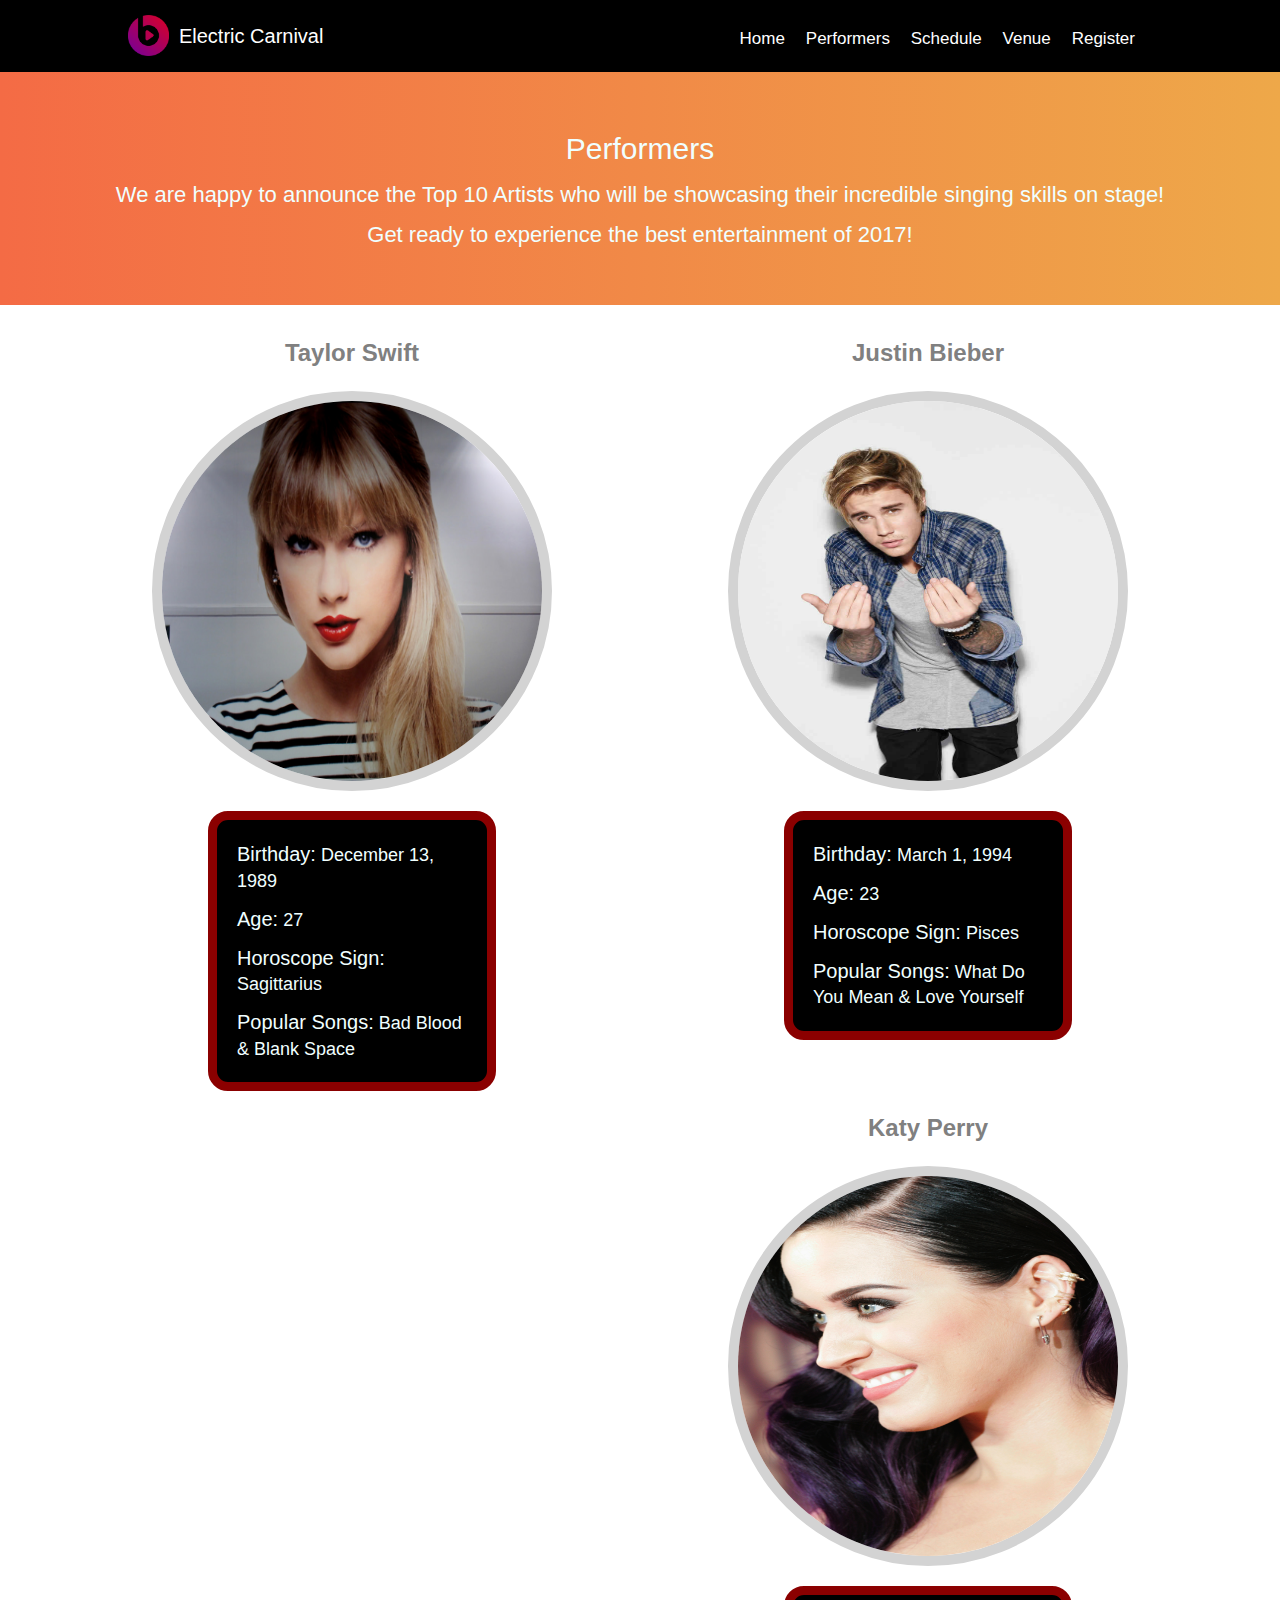
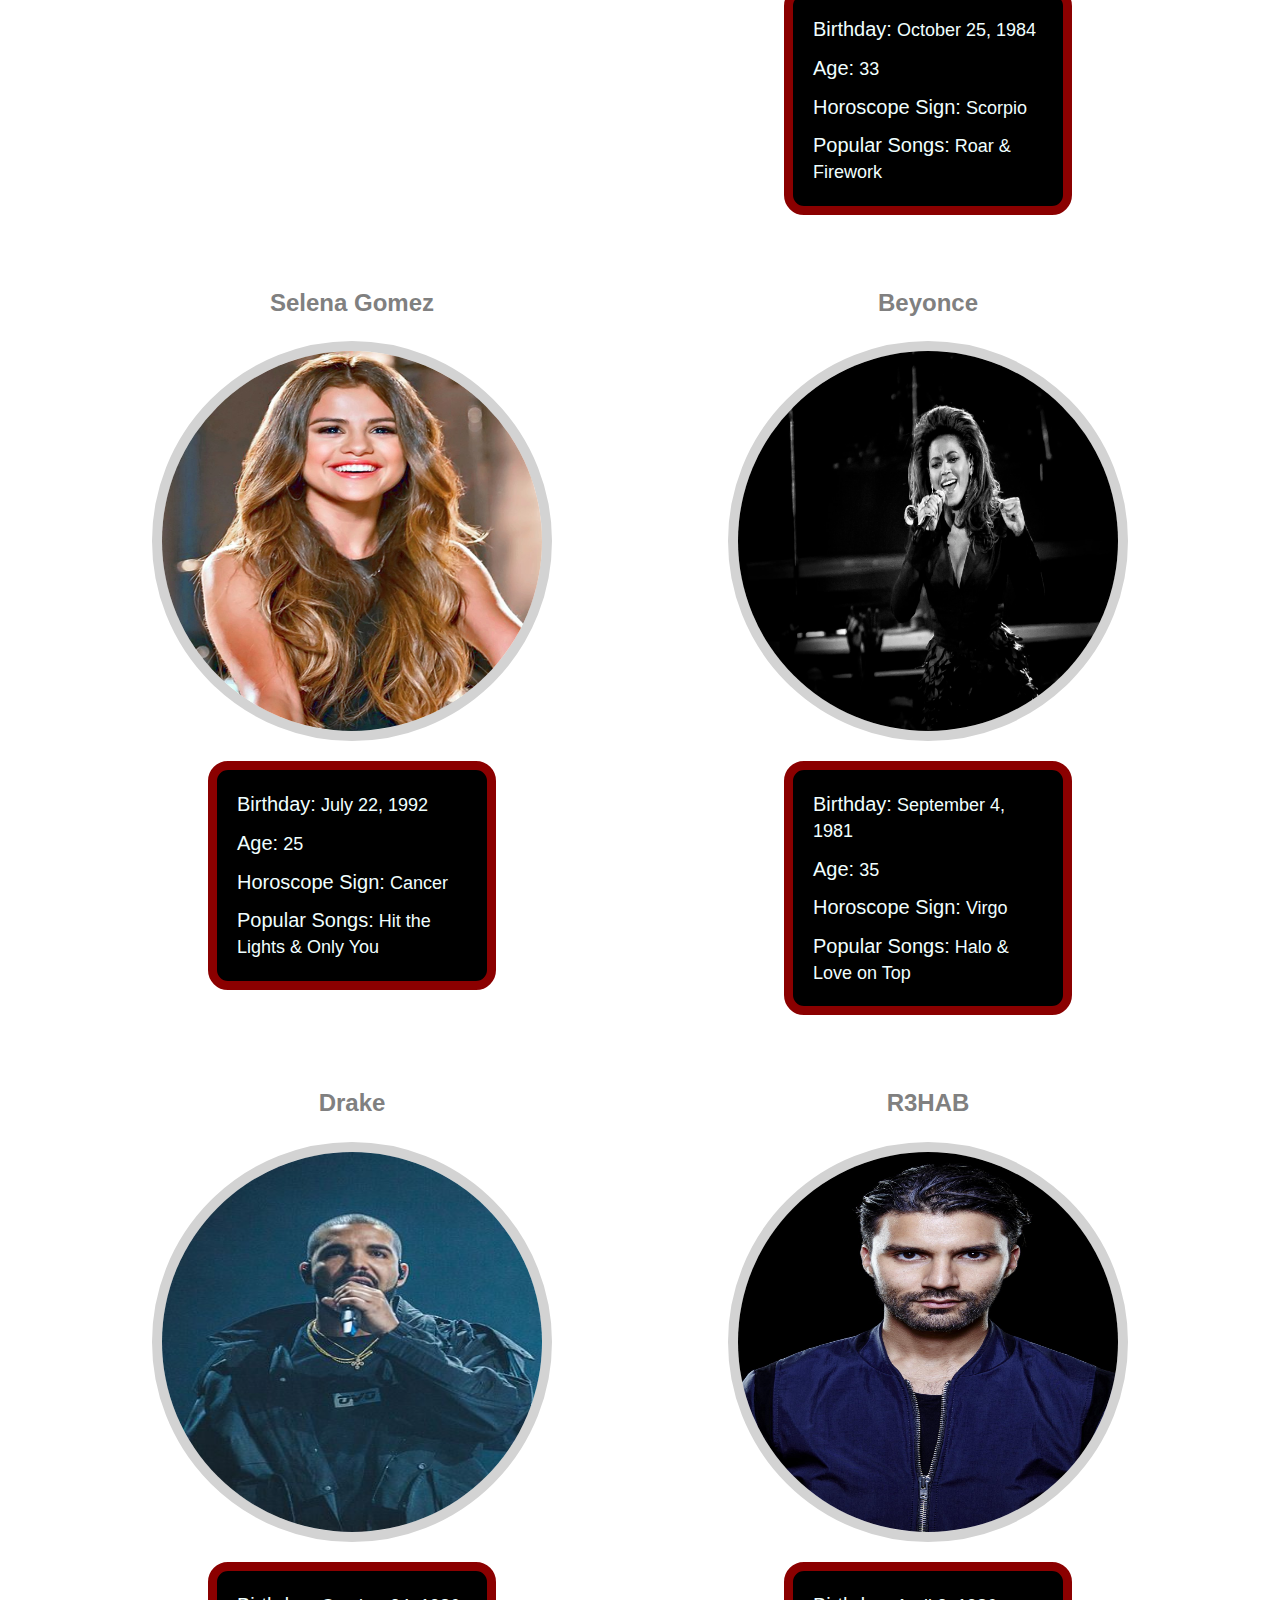
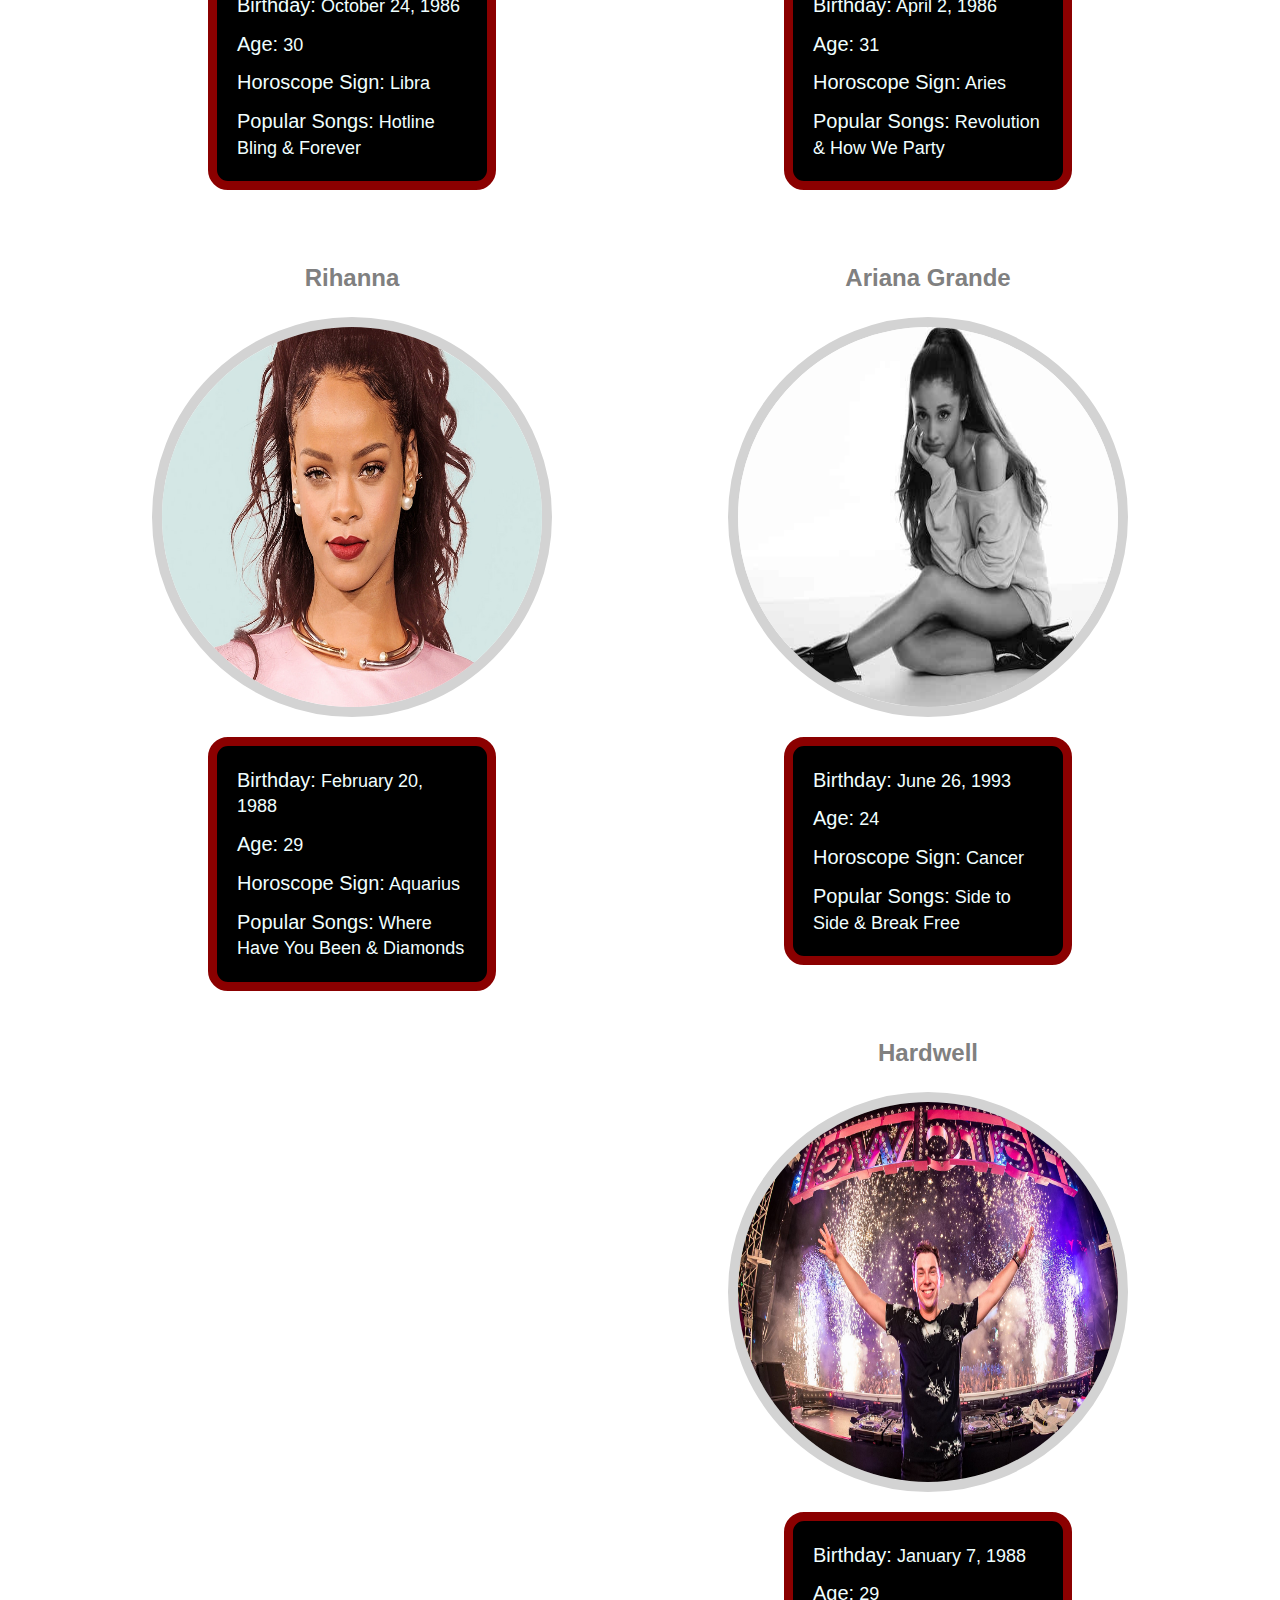
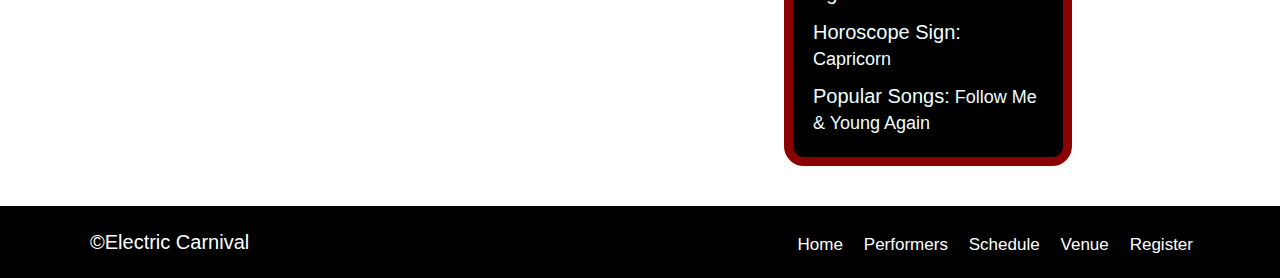
<file: performers.html>
<!DOCTYPE html>
<html lang = "en">

<head>
    <title>Electric Carnival</title>
    <meta charset = "utf-8">
    <meta name = "viewport" content="width=device-width, initial-scale=1"/>
    <link href = "./stylesheets/style2.css" rel = "stylesheet" type = "text/css"/>
    <link href="http://fonts.googleapis.com/css?family=Lato:100,300,400" rel = "stylesheet" type = "text/css"/>
    <link rel="stylesheet" href="https://maxcdn.bootstrapcdn.com/bootstrap/3.3.7/css/bootstrap.min.css" integrity="sha384-BVYiiSIFeK1dGmJRAkycuHAHRg32OmUcww7on3RYdg4Va+PmSTsz/K68vbdEjh4u" crossorigin="anonymous"/>
</head>
    
<body>
    <header class = "main-header">
        <div class = "music-container clearfix">
            <img id = "music-logo" src = "images/beats.png" alt = "Music Showdown Logo">
            <h4 class = "navHeader"><a href = "./index.html" class ="music-links">Electric Carnival</a></h4>
            <nav class ="navBar">    
                <ul>
                    <li><a href = "./index.html" class = "music-links">Home</a></li>
                    <li><a href = "./performers.html" class = "music-links">Performers</a></li>
                    <li><a href = "./schedule.html" class = "music-links">Schedule</a></li>
                    <li><a href = "./venue.html" class = "music-links">Venue</a></li>
                    <li><a href = "./register.html" class = "music-links">Register</a></li>
                </ul>
            </nav>
        </div>
    </header>
    
    <section class = "performer-header-container">
        <div class = "performer-header-style">
            <h2>Performers</h2>
            <p>We are happy to announce the Top 10 Artists who will be showcasing their incredible singing skills on stage! <br/>Get ready to experience the best entertainment of 2017!</p>
        </div>
    </section>
    
    
    <div class = "artist-live">
        <section class = "artist-container clearfix">

            <div class = "artist-style">

                <div class = "col-x col">
                    <h3>Taylor Swift</h3>
                    <img class="image-border-style circular-image" src = "images/taylor-swift.jpg" alt = "Taylor Swift">
                    <ul class ="artist-info">
                        <li><span class = "descriptionText">Birthday:</span> December 13, 1989</li>
                        <li><span class = "descriptionText">Age:</span> 27</li>
                        <li><span class = "descriptionText">Horoscope Sign:</span> Sagittarius</li>
                        <li><span class = "descriptionText">Popular Songs:</span> Bad Blood &amp; Blank Space</li>
                    </ul>
                </div>

                <div class = "col-y col">
                    <h3>Justin Bieber</h3>
                    <img class="image-border-style circular-image" src = "images/justin-bieber.jpg" alt = "Justin Bieber">
                    <ul class ="artist-info justin-box">
                        <li><span class = "descriptionText">Birthday:</span> March 1, 1994</li>
                        <li><span class = "descriptionText">Age:</span> 23</li>
                        <li><span class = "descriptionText">Horoscope Sign:</span> Pisces</li>
                        <li><span class = "descriptionText">Popular Songs:</span> What Do You Mean &amp; Love Yourself</li>
                    </ul>
                </div>

            </div>


            <div class = "artist-style">

                <div class = "col-x col">
                    <h3>Katy Perry</h3>
                    <img class="image-border-style circular-image" src = "images/katy-perry.jpg" alt = "Katy Perry">
                    <ul class ="artist-info">
                        <li><span class = "descriptionText">Birthday:</span> October 25, 1984</li>
                        <li><span class = "descriptionText">Age:</span> 33</li>
                        <li><span class = "descriptionText">Horoscope Sign:</span> Scorpio</li>
                        <li><span class = "descriptionText">Popular Songs:</span> Roar &amp; Firework</li>
                    </ul>
                </div>

                <div class = "col-y col">
                    <h3>Selena Gomez</h3>
                    <img class="image-border-style circular-image" src = "images/selena-gomez.jpg" alt = "Selena Gomez">
                    <ul class ="artist-info">
                        <li><span class = "descriptionText">Birthday:</span> July 22, 1992</li>
                        <li><span class = "descriptionText">Age:</span> 25</li>
                        <li><span class = "descriptionText">Horoscope Sign:</span> Cancer</li>
                        <li><span class = "descriptionText">Popular Songs:</span> Hit the Lights &amp; Only You</li>
                    </ul>
                </div>

            </div>


            <div class = "artist-style">

                <div class = "col-x col">
                    <h3>Beyonce</h3>
                    <img class="image-border-style circular-image" src = "images/beyonce.jpg" alt = "Beyonce">
                    <ul class ="artist-info">
                        <li><span class = "descriptionText">Birthday:</span> September 4, 1981</li>
                        <li><span class = "descriptionText">Age:</span> 35</li>
                        <li><span class = "descriptionText">Horoscope Sign:</span> Virgo</li>
                        <li><span class = "descriptionText">Popular Songs:</span> Halo &amp; Love on Top</li>
                    </ul>
                </div>

                <div class = "col-y col">
                    <h3>Drake</h3>
                    <img class="image-border-style circular-image" src = "images/drake.jpg" alt = "Drake">
                    <ul class ="artist-info">
                        <li><span class = "descriptionText">Birthday:</span> October 24, 1986</li>
                        <li><span class = "descriptionText">Age:</span> 30</li>
                        <li><span class = "descriptionText">Horoscope Sign:</span> Libra</li>
                        <li><span class = "descriptionText">Popular Songs:</span> Hotline Bling &amp; Forever</li>
                    </ul>
                </div>

            </div>


            <div class = "artist-style">

                <div class = "col-x col">
                    <h3>R3HAB</h3>
                    <img class="image-border-style circular-image" src = "images/r3hab.jpg" alt = "R3HAB">
                    <ul class ="artist-info">
                        <li><span class = "descriptionText">Birthday:</span> April 2, 1986</li>
                        <li><span class = "descriptionText">Age:</span> 31</li>
                        <li><span class = "descriptionText">Horoscope Sign:</span> Aries</li>
                        <li><span class = "descriptionText">Popular Songs:</span> Revolution &amp; How We Party</li>
                    </ul>
                </div>

                <div class = "col-y col">
                    <h3>Rihanna</h3>
                    <img class="image-border-style circular-image" src = "images/rihanna.jpg" alt = "Rihanna">
                    <ul class ="artist-info">
                        <li><span class = "descriptionText">Birthday:</span> February 20, 1988</li>
                        <li><span class = "descriptionText">Age:</span> 29</li>
                        <li><span class = "descriptionText">Horoscope Sign:</span> Aquarius</li>
                        <li><span class = "descriptionText">Popular Songs:</span> Where Have You Been &amp; Diamonds</li>
                    </ul>
                </div>

            </div>


            <div class = "artist-style">

                <div class = "col-x col">
                    <h3>Ariana Grande</h3>
                    <img class="image-border-style circular-image" src = "images/ariana-grande.jpg" alt = "Ariana Grande">
                    <ul class ="artist-info">
                        <li><span class = "descriptionText">Birthday:</span> June 26, 1993</li>
                        <li><span class = "descriptionText">Age:</span> 24</li>
                        <li><span class = "descriptionText">Horoscope Sign:</span> Cancer</li>
                        <li><span class = "descriptionText">Popular Songs:</span> Side to Side &amp; Break Free</li>
                    </ul>
                </div>

                <div class = "col-y col">
                    <h3>Hardwell</h3>
                    <img class="image-border-style circular-image" src = "images/hardwell-explosion.jpg" alt = "Hardwell">
                    <ul class ="artist-info">
                        <li><span class = "descriptionText">Birthday:</span> January 7, 1988</li>
                        <li><span class = "descriptionText">Age:</span> 29</li>
                        <li><span class = "descriptionText">Horoscope Sign:</span> Capricorn</li>
                        <li><span class = "descriptionText">Popular Songs:</span> Follow Me &amp; Young Again</li>
                    </ul>
                </div>

            </div>
        </section>
    </div>
    
    <footer class = "main-footer">
        <div class = "container clearfix">
            <h4 class = "navHeader">
                <a href = "./index.html" class = "music-links">&copy;Electric Carnival</a>
            </h4>
            <nav class ="navBar">    
                <ul>
                    <li><a href ="./index.html" class = "music-links">Home</a></li>
                    <li><a href ="./performers.html" class = "music-links">Performers</a></li>
                    <li><a href ="./schedule.html" class = "music-links">Schedule</a></li>
                    <li><a href = "./venue.html" class = "music-links">Venue</a></li>
                    <li><a href = "./register.html" class = "music-links">Register</a></li>
                </ul>
            </nav>
        </div>
    </footer>
</body>

</html>
</file>
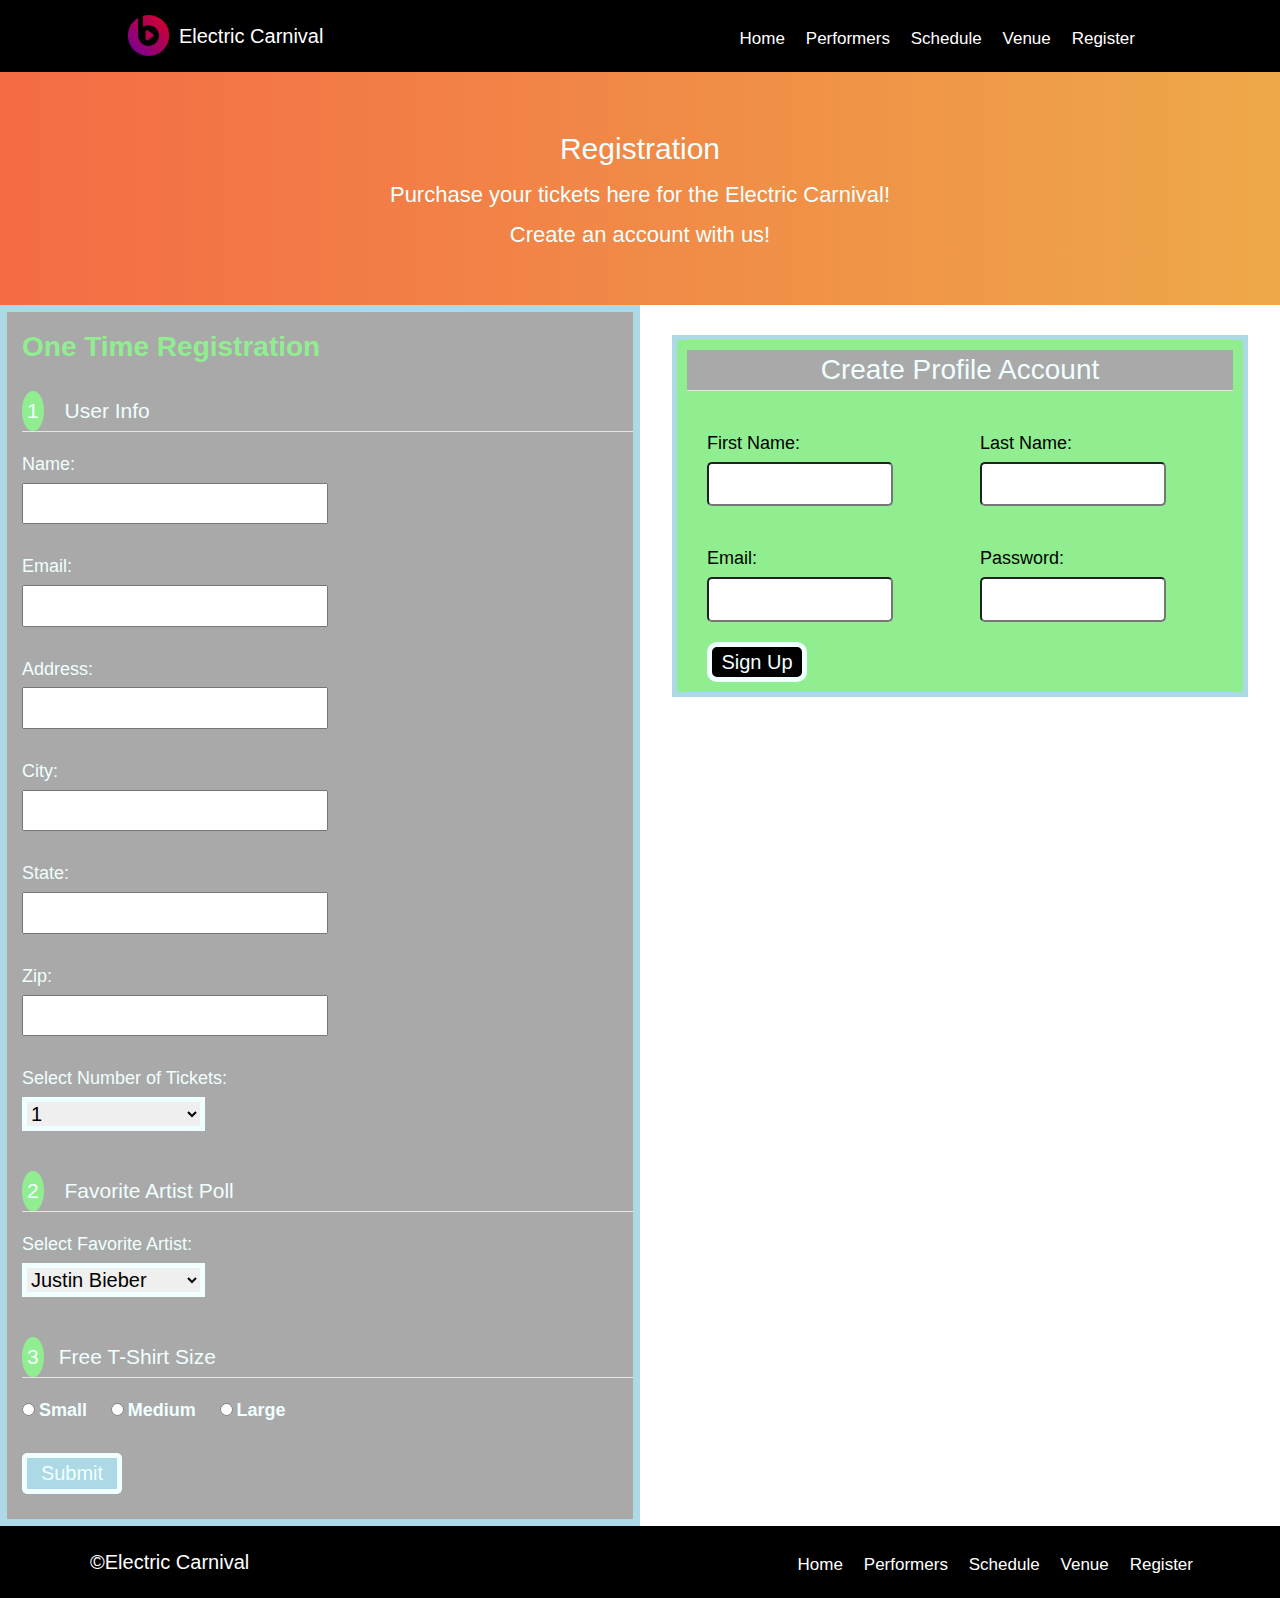
<file: register.html>
<!DOCTYPE html>
<html lang = "en">

<head>
    <title>Electric Carnival</title>
    <meta charset = "utf-8">
    <meta name = "viewport" content="width=device-width, initial-scale=1"/>
    <link href = "./stylesheets/style5.css" rel = "stylesheet" type = "text/css"/>
    <link href="http://fonts.googleapis.com/css?family=Lato:100,300,400" rel = "stylesheet" type = "text/css"/>
    <link rel="stylesheet" href="https://maxcdn.bootstrapcdn.com/bootstrap/3.3.7/css/bootstrap.min.css" integrity="sha384-BVYiiSIFeK1dGmJRAkycuHAHRg32OmUcww7on3RYdg4Va+PmSTsz/K68vbdEjh4u" crossorigin="anonymous"/>
</head>
    
<body>
    <header class = "main-header">
        <div class = "music-container clearfix">
            <img id = "music-logo" src = "images/beats.png" alt = "Music Showdown Logo">
            <h4 class = "navHeader"><a href = "./index.html" class ="music-links">Electric Carnival</a></h4>
            <nav class ="navBar">    
                <ul>
                    <li><a href = "./index.html" class = "music-links">Home</a></li>
                    <li><a href = "./performers.html" class = "music-links">Performers</a></li>
                    <li><a href = "./schedule.html" class = "music-links">Schedule</a></li>
                    <li><a href = "./venue.html" class = "music-links">Venue</a></li>
                    <li><a href = "./register.html" class = "music-links">Register</a></li>
                </ul>
            </nav>
        </div>
    </header>
    
    <section class = "performer-header-container">
        <div class = "performer-header-style">
            <h2>Registration</h2>
            <p>Purchase your tickets here for the Electric Carnival! <br>
                Create an account with us!
            </p>
        </div>
    </section>
    
    <section class="clearfix">
        <div class="half-container">
            <form action="register.html" method="post" class="one-time-reg-form reg-column-half">
                <h3>One Time Registration</h3>
                
                <fieldset class="reg-user-info">
                    <legend><span class="reg-number reg-space-first">1</span> <span class="legend-title">User Info</span></h4></legend>
                    
                    <label for="client_name">Name:</label>
                    <input type="text" id="client_name" name="user_name" />
                    
                    <label for="client_email" class="label-space">Email:</label>
                    <input type="email" id="client_email" name="user_email" />
                    
                    <label for="client_address" class="label-space">Address:</label>
                    <input type="text" id="client_address" name="user_address" />
                    
                    <label for="client_city" class="label-space">City:</label>
                    <input type="text" id="client_city" name="user_city" />
                    
                    <label for="client_state" class="label-space">State:</label>
                    <input type="text" id="client_email" name="user_email" />
                    
                    <label for="client_zipcode" class="label-space">Zip:</label>
                    <input type="text" id="client_zipcode" name="user_zipcode"/>
                    
                    <label for="client_ticket" class="label-space">Select Number of Tickets:</label>
                    <select id="client_ticket" name="user_ticket">
                        <option value="1">1</option>
                        <option value="2">2</option>
                        <option value="3">3</option>
                        <option value="4">4</option>
                        <option value="5">5</option>
                        <option value="6">6</option>
                        <option value="7">7</option>
                        <option value="8">8</option>
                        <option value="9">9</option>
                        <option value="10">10</option>
                    </select>
                </fieldset>
                
                <fieldset class = "reg-user-info">
                    <legend><span class="reg-number reg-space">2</span> <span class="legend-title">Favorite Artist Poll</span></legend>
                    
                    <label for="artist_poll">Select Favorite Artist:</label>
                    <select id="artist_poll" name="user_ticket">
                        <optgroup label="Male Artists">
                            <option value="justin_bieber">Justin Bieber</option>
                            <option value="drake">Drake</option>
                            <option value="r3hab">R3HAB</option>
                            <option value="hardwell">Hardwell</option>
                        </optgroup>
                        
                        <optgroup label="Female Artists">
                            <option value="taylor_swift">Taylor Swift</option>
                            <option value="katy_perry">Katy Perry</option>
                            <option value="selena_gomez">Selena Gomez</option>
                            <option value="beyonce">Beyonce</option>
                            <option value="rihanna">Rihanna</option>
                            <option value="arianna_grande">Arianna Grande</option>
                        </optgroup>
                    </select>
                </fieldset>
                
                <fieldset class="t-shirt-field">
                    <legend><span class="reg-number reg-space">3</span><span class="legend-title">Free T-Shirt Size</span></legend>
                    
                    <div>
                        <input type="radio" id="small" value ="size_small" name="shirt_size"/>
                        <label for="small">Small</label>
                    </div>
                    
                    <div class="move">
                        <input type="radio" id="medium" value ="size_medium" name="shirt_size" class="move" />
                        <label for="medium">Medium</label>
                    </div>
                    
                    <div class="move">
                        <input type="radio" id="large" value ="size_large" name="shirt_size" class="move"/>
                        <label for="large">Large</label>
                    </div>
                </fieldset>
            
                <button class="reg-submit-button" type="button">Submit</button>
            </form>
        </div><!--
    
        --><div class="half-container profile-box">
            <form class="profile-login" action="register.html" method="post">
                <legend class="create-profile">Create Profile Account</legend>
                <div class="pro-box">
                    <label for="profile_first_name">First Name:</label>
                    <input type="text" id="profile_first_name" name="new_user_first_name" />
                </div>
                
                <div class="pro-box">
                    <label for="profile_last_name">Last Name:</label>
                    <input type="text" id="profile_last_name" name="new_user_last_name" />
                </div>
                
                <div class="pro-box email-box">
                    <label for="profile_email">Email:</label>
                    <input type="text" id="profile_email" name="new_user_email" />
                </div>
                
                <div class="pro-box">
                    <label for="profile_password">Password:</label>
                    <input type="text" id="profile_password" name="new_user_password" />
                </div>
                <button type="button"class="pro-submit">Sign Up</button>
            </form>
        </div>
    </section>
    

 <footer class = "main-footer clearfix">
        <div class = "container">
            <h4 class = "navHeader">
                <a href = "./index.html" class = "music-links">&copy;Electric Carnival</a>
            </h4>
            <nav class ="navBar">    
                <ul>
                    <li><a href ="./index.html" class = "music-links">Home</a></li>
                    <li><a href ="./performers.html" class = "music-links">Performers</a></li>
                    <li><a href ="./schedule.html" class = "music-links">Schedule</a></li>
                    <li><a href = "./venue.html" class = "music-links">Venue</a></li>
                    <li><a href = "./register.html" class = "music-links">Register</a></li>
                </ul>
            </nav>
        </div>
    </footer>
</body>

</html>
</file>
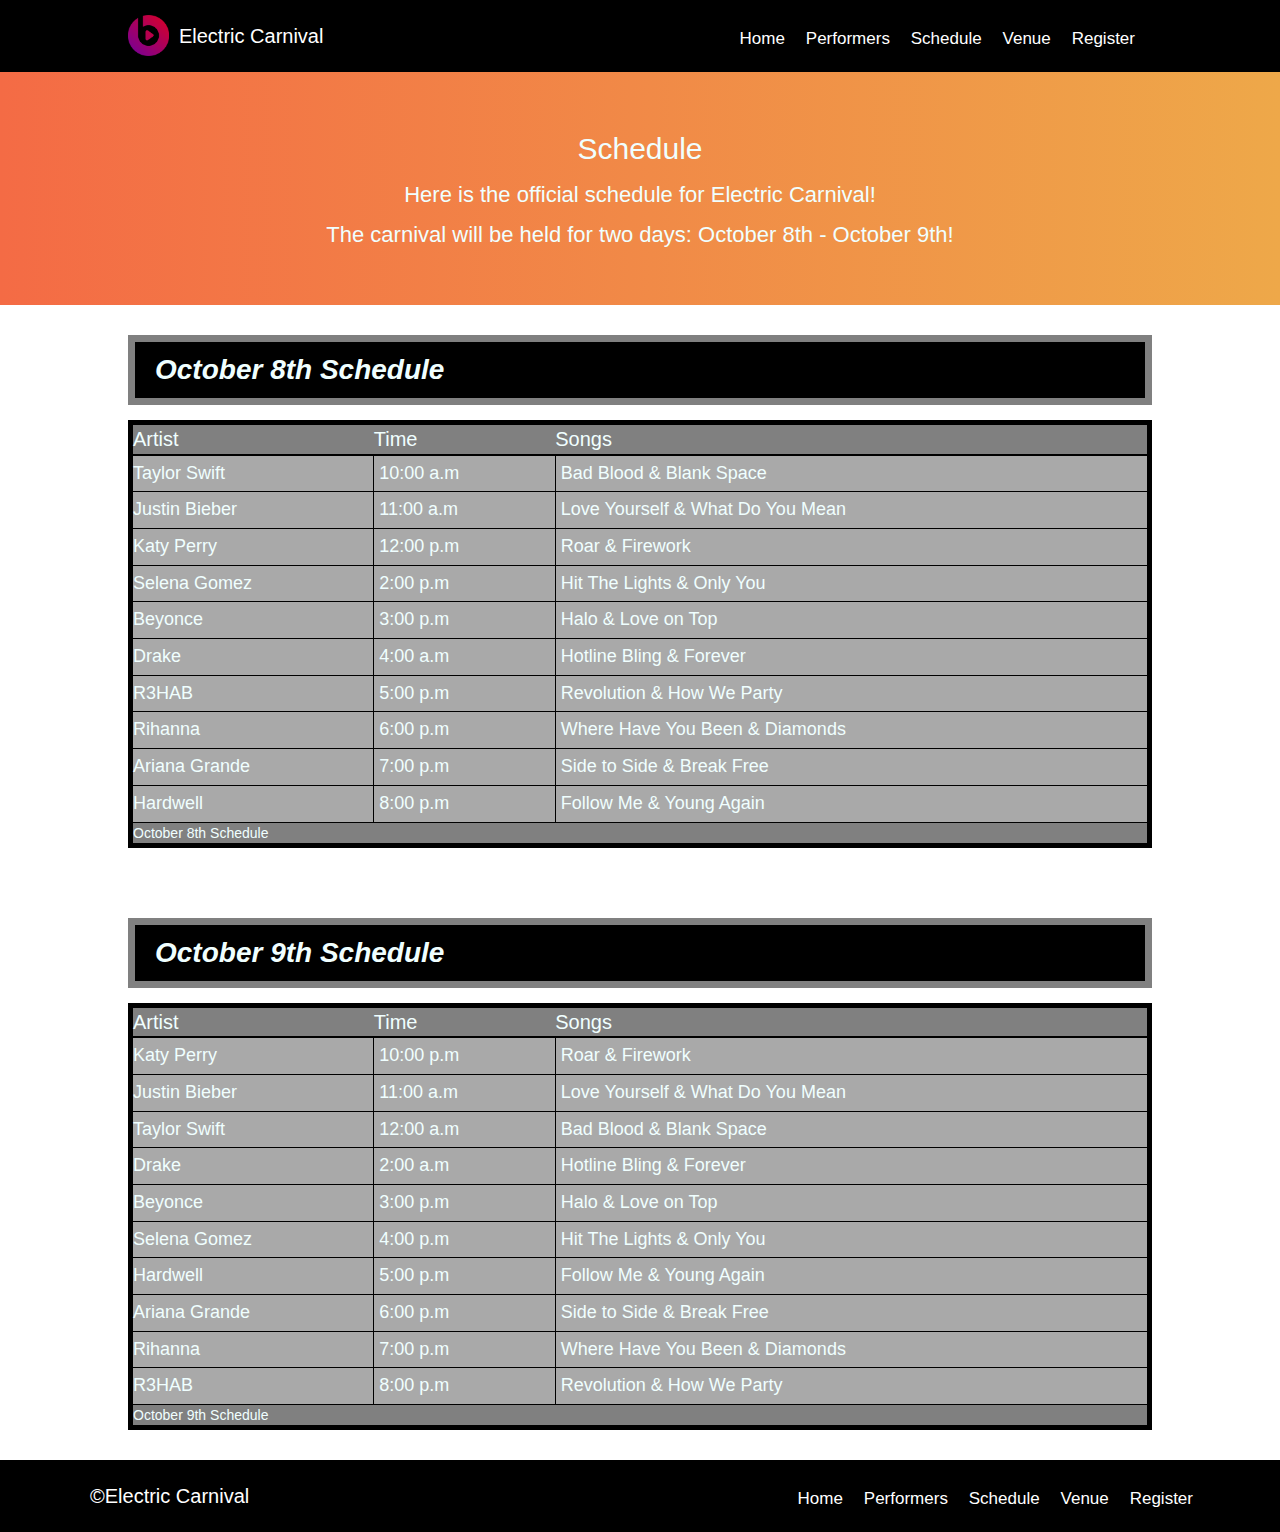
<file: schedule.html>
<!DOCTYPE html>
<html lang = "en">

<head>
    <title>Electric Carnival</title>
    <meta charset = "utf-8">
    <meta name = "viewport" content="width=device-width, initial-scale=1">
    <link href = "./stylesheets/style3.css" rel = "stylesheet" type = "text/css">
    <link href="http://fonts.googleapis.com/css?family=Lato:100,300,400" rel = "stylesheet" type = "text/css"/>
    <link rel="stylesheet" href="https://maxcdn.bootstrapcdn.com/bootstrap/3.3.7/css/bootstrap.min.css" integrity="sha384-BVYiiSIFeK1dGmJRAkycuHAHRg32OmUcww7on3RYdg4Va+PmSTsz/K68vbdEjh4u" crossorigin="anonymous">
</head>
    
<body>
    <header class = "main-header">
        <div class = "music-container clearfix">
            <img id = "music-logo" src = "images/beats.png" alt = "Music Showdown Logo">
            <h4 class = "navHeader"><a href = "./index.html" class ="music-links">Electric Carnival</a></h4>
            <nav class ="navBar">    
                <ul>
                    <li><a href = "./index.html" class = "music-links">Home</a></li>
                    <li><a href = "./performers.html" class = "music-links">Performers</a></li>
                    <li><a href = "./schedule.html" class = "music-links">Schedule</a></li>
                    <li><a href = "./venue.html" class = "music-links">Venue</a></li>
                    <li><a href = "./register.html" class = "music-links">Register</a></li>
                </ul>
            </nav>
        </div>
    </header>
    
    <section class = "performer-header-container">
        <div class = "performer-header-style">
            <h2>Schedule</h2>
            <p>Here is the official schedule for Electric Carnival!
            <br />The carnival will be held for two days: October 8th - October 9th!</p>
        </div>
    </section>
    
    <table class = "october-8-table">
        <caption class = "table-title">October 8th Schedule</caption>
        <thead>
            <tr>
                <th scope = "col">Artist</th>
                <th scope = "col">Time</th>
                <th scope = "col">Songs</th>
            </tr>
        </thead>
        <tfoot>
            <tr>
                <td colspan= "3">October 8th Schedule</td>
            </tr>
        </tfoot>
        <tbody>
            <tr>
                <th>Taylor Swift</th>
                <td>10:00 a.m</td>
                <td>Bad Blood &amp; Blank Space</td>
            </tr>
            
            <tr>
                <th>Justin Bieber</th>
                <td>11:00 a.m</td>
                <td>Love Yourself &amp; What Do You Mean</td>
            </tr>
            
            <tr>
                <th>Katy Perry</th>
                <td>12:00 p.m</td>
                <td>Roar &amp; Firework</td>
            </tr>
            
            <tr>
                <th>Selena Gomez</th>
                <td>2:00 p.m</td>
                <td>Hit The Lights &amp; Only You</td>
            </tr>
            
            <tr>
                <th>Beyonce</th>
                <td>3:00 p.m</td>
                <td>Halo &amp; Love on Top</td>
            </tr>
            
            <tr>
                <th>Drake</th>
                <td>4:00 a.m</td>
                <td>Hotline Bling &amp; Forever</td>
            </tr>
            
            <tr>
                <th>R3HAB</th>
                <td>5:00 p.m</td>
                <td>Revolution &amp; How We Party</td>
            </tr>
            
            <tr>
                <th>Rihanna</th>
                <td>6:00 p.m</td>
                <td>Where Have You Been &amp; Diamonds</td>
            </tr>
            
            <tr>
                <th>Ariana Grande</th>
                <td>7:00 p.m</td>
                <td>Side to Side &amp; Break Free</td>
            </tr>
            
            <tr>
                <th>Hardwell</th>
                <td>8:00 p.m</td>
                <td>Follow Me &amp; Young Again</td>
            </tr>
        </tbody>
    </table>
    
    
    <table class = "october-9-table">
        <caption class = "table-title">October 9th Schedule</caption>
        <thead>
            <tr>
                <th scope = "col">Artist</th>
                <th scope = "col">Time</th>
                <th scope = "col">Songs</th>
            </tr>
        </thead>
        <tfoot>
            <tr>
                <td colspan= "3">October 9th Schedule</td>
            </tr>
        </tfoot>
        <tbody>
            <tr>
                <th>Katy Perry</th>
                <td>10:00 p.m</td>
                <td>Roar &amp; Firework</td>
            </tr>
            
            <tr>
                <th>Justin Bieber</th>
                <td>11:00 a.m</td>
                <td>Love Yourself &amp; What Do You Mean</td>
            </tr>
        

            <tr>
                <th>Taylor Swift</th>
                <td>12:00 a.m</td>
                <td>Bad Blood &amp; Blank Space</td>
            </tr>
            

            <tr>
                <th>Drake</th>
                <td>2:00 a.m</td>
                <td>Hotline Bling &amp; Forever</td>
            </tr>

            
            <tr>
                <th>Beyonce</th>
                <td>3:00 p.m</td>
                <td>Halo &amp; Love on Top</td>
            </tr>
            
            <tr>
                <th>Selena Gomez</th>
                <td>4:00 p.m</td>
                <td>Hit The Lights &amp; Only You</td>
            </tr>
            
                      
            <tr>
                <th>Hardwell</th>
                <td>5:00 p.m</td>
                <td>Follow Me &amp; Young Again</td>
            </tr>  

            <tr>
                <th>Ariana Grande</th>
                <td>6:00 p.m</td>
                <td>Side to Side &amp; Break Free</td>
            </tr>

            <tr>
                <th>Rihanna</th>
                <td>7:00 p.m</td>
                <td>Where Have You Been &amp; Diamonds</td>
            </tr>
        
            <tr>
                <th>R3HAB</th>
                <td>8:00 p.m</td>
                <td>Revolution &amp; How We Party</td>
            </tr>
        </tbody>
    </table>
    
    
    
    <footer class = "main-footer">
        <div class = "container clearfix">
            <h4 class = "navHeader">
                <a href = "./index.html" class = "music-links">&copy;Electric Carnival</a>
            </h4>
            <nav class ="navBar">    
                <ul>
                    <li><a href ="./index.html" class = "music-links">Home</a></li>
                    <li><a href ="./performers.html" class = "music-links">Performers</a></li>
                    <li><a href ="./schedule.html" class = "music-links">Schedule</a></li>
                    <li><a href = "./venue.html" class = "music-links">Venue</a></li>
                    <li><a href = "./register.html" class = "music-links">Register</a></li>
                </ul>
            </nav>
        </div>
    </footer>
</body>

</html>
</file>
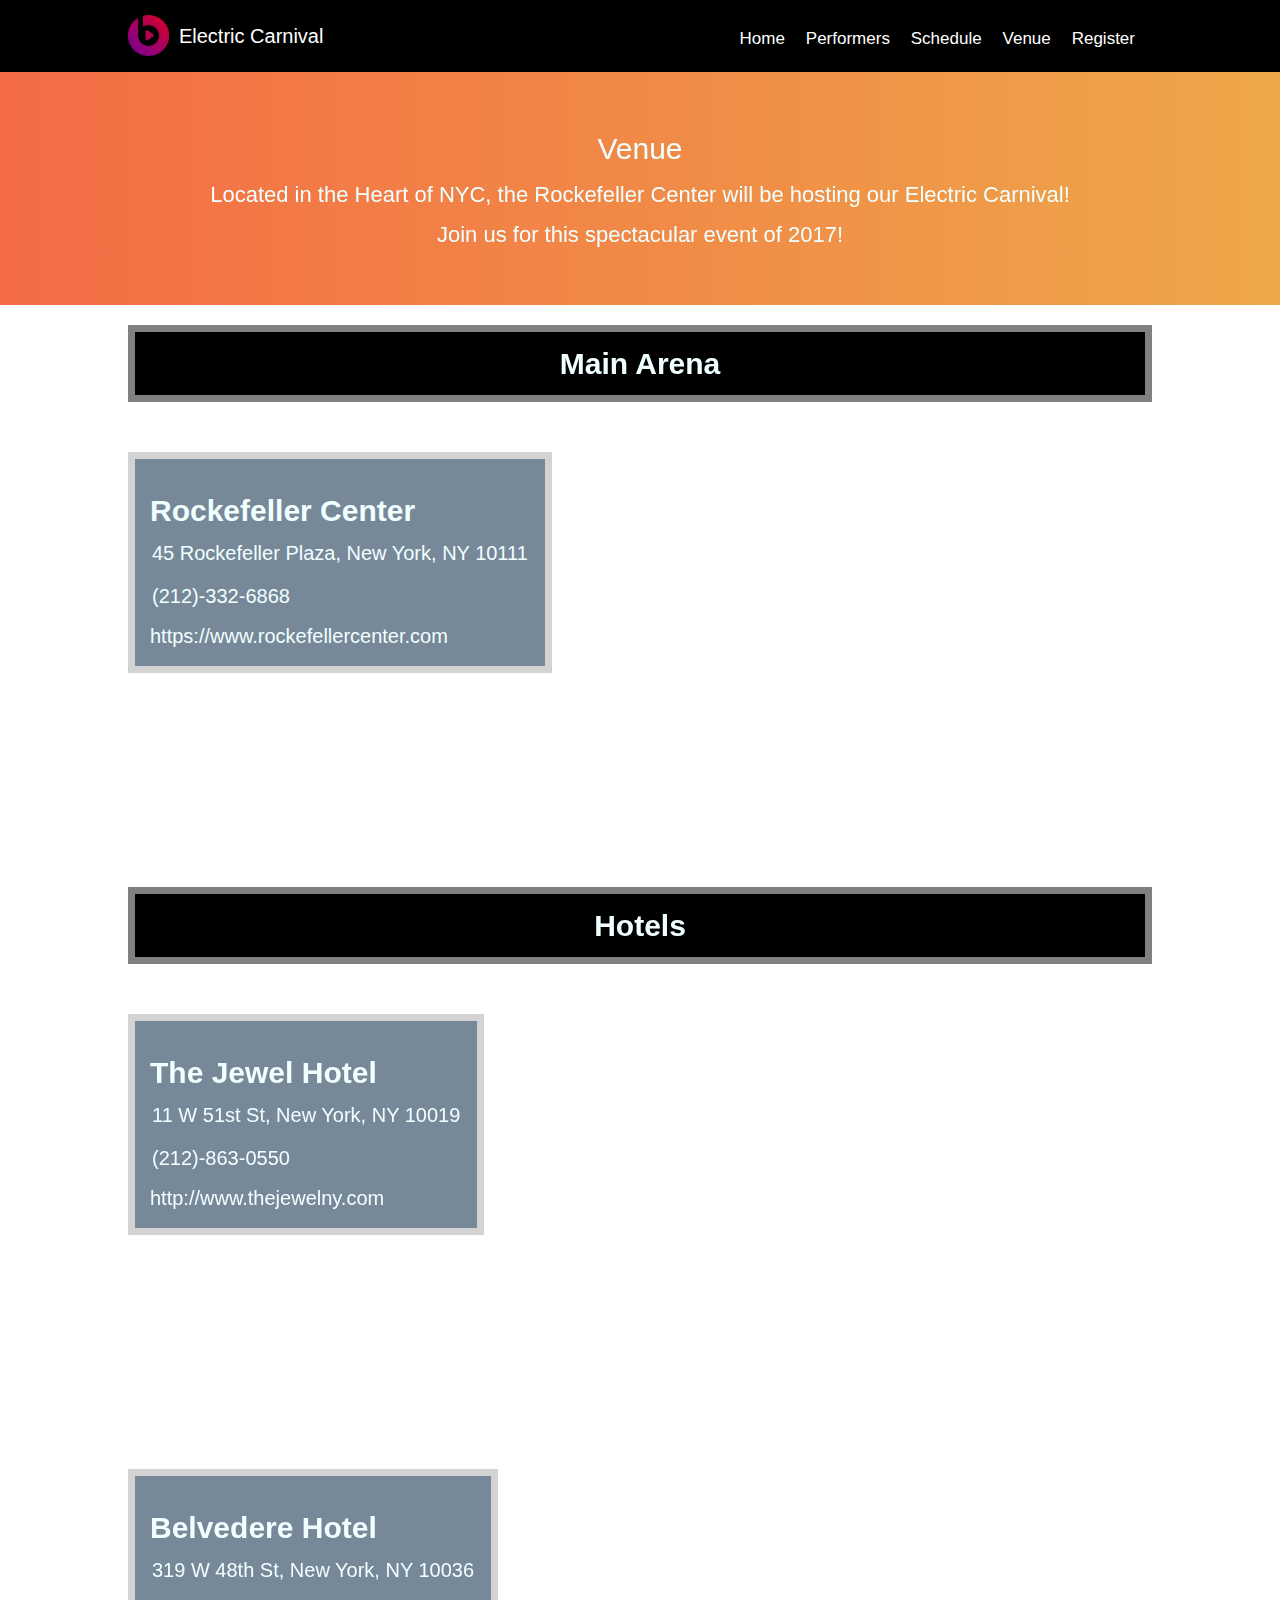
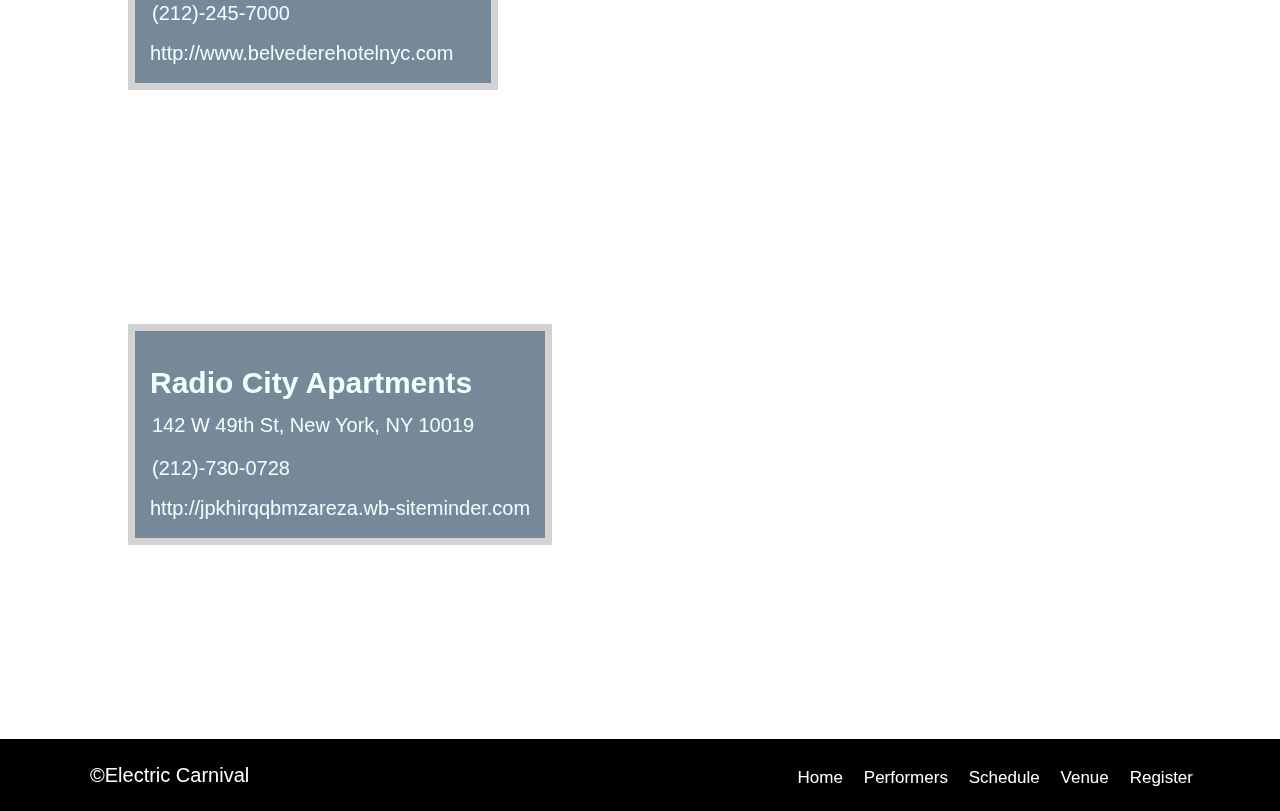
<file: venue.html>
<!DOCTYPE html>
<html lang = "en">

<head>
    <title>Electric Carnival</title>
    <meta charset = "utf-8">
    <meta name = "viewport" content="width=device-width, initial-scale=1">
    <link href = "./stylesheets/style4.css" rel = "stylesheet" type = "text/css">
    <link href="http://fonts.googleapis.com/css?family=Lato:100,300,400" rel = "stylesheet" type = "text/css"/>
    <link rel="stylesheet" href="https://maxcdn.bootstrapcdn.com/bootstrap/3.3.7/css/bootstrap.min.css" integrity="sha384-BVYiiSIFeK1dGmJRAkycuHAHRg32OmUcww7on3RYdg4Va+PmSTsz/K68vbdEjh4u" crossorigin="anonymous">
</head>
    
<body>
    <header class = "main-header">
        <div class = "music-container clearfix">
            <img id = "music-logo" src = "images/beats.png" alt = "Music Showdown Logo">
            <h4 class = "navHeader"><a href = "./index.html" class ="music-links">Electric Carnival</a></h4>
            <nav class ="navBar">    
                <ul>
                    <li><a href = "./index.html" class = "music-links">Home</a></li>
                    <li><a href = "./performers.html" class = "music-links">Performers</a></li>
                    <li><a href = "./schedule.html" class = "music-links">Schedule</a></li>
                    <li><a href = "./venue.html" class = "music-links">Venue</a></li>
                    <li><a href = "./register.html" class = "music-links">Register</a></li>
                </ul>
            </nav>
        </div>
    </header>
    
    <section class = "performer-header-container">
        <div class = "performer-header-style">
            <h2>Venue</h2>
            <p>Located in the Heart of NYC, the Rockefeller Center will be hosting our Electric Carnival!
            <br/>Join us for this spectacular event of 2017!</p>
        </div>
    </section>
    
    <section class = "venue-container clearfix">
        <h2 class = "main-arena-title">Main Arena</h2>
        <div class = "venue-styles venue-x">
            <div class = "venue-box">
            <h2>Rockefeller Center</h2>
            <p>45 Rockefeller Plaza, New York, NY 10111</p>
            <p>(212)-332-6868</p>
            <a href = "https://www.rockefellercenter.com/">https://www.rockefellercenter.com</a>
            </div>
        </div>
        
        <div class = "venue-y">
            <iframe 
                    src="https://www.google.com/maps/embed?pb=!1m18!1m12!1m3!1d3022.1493315258476!2d-73.98086764912105!3d40.75874017922541!2m3!1f0!2f0!3f0!3m2!1i1024!2i768!4f13.1!3m3!1m2!1s0x89c258fecf664df5%3A0x33d224a0d5dacca2!2sRockefeller+Center!5e0!3m2!1sen!2sus!4v1504758345800" width="600" height="450" frameborder="0" style="border:0" allowfullscreen>
            </iframe>
        </div>
    </section>
    
    
    <header class = "venue-container">
        <h2 class = "venue-hotel-title">Hotels</h2>
    </header>
    
    
    <section class = "venue-container clearfix">
        <div class = "venue-styles venue-x">
            <div class = "venue-box">
            <h2>The Jewel Hotel</h2>
            <p>11 W 51st St, New York, NY 10019</p>
            <p>(212)-863-0550</p>
            <a href = "http://www.thejewelny.com/">http://www.thejewelny.com</a>
            </div>
        </div>

        <div class = "venue-y">
           <iframe 
                   src="https://www.google.com/maps/embed?pb=!1m18!1m12!1m3!1d3022.1016945994484!2d-73.97986504912107!3d40.7597879792252!2m3!1f0!2f0!3f0!3m2!1i1024!2i768!4f13.1!3m3!1m2!1s0x89c258f938764035%3A0x4864c8f1f0deb503!2sThe+Jewel+Hotel!5e0!3m2!1sen!2sus!4v1504760771208" width="600" height="450" frameborder="0" style="border:0" allowfullscreen>
            </iframe>
        </div>
    </section>
    
    
    <section class = "venue-container clearfix">
        <div class = "venue-styles venue-x">
            <div class = "venue-box">
            <h2>Belvedere Hotel</h2>
            <p>319 W 48th St, New York, NY 10036</p>
            <p>(212)-245-7000</p>
            <a href = "http://www.belvederehotelnyc.com/">http://www.belvederehotelnyc.com</a>
            </div>
        </div>

        <div class = "venue-y">
           <iframe 
                   src="https://www.google.com/maps/embed?pb=!1m18!1m12!1m3!1d3022.0157973658816!2d-73.99023394912099!3d40.76167727922512!2m3!1f0!2f0!3f0!3m2!1i1024!2i768!4f13.1!3m3!1m2!1s0x89c25856ba8c4fd1%3A0xbc51ec2e0950a202!2sBelvedere+Hotel!5e0!3m2!1sen!2sus!4v1504761022724" width="600" height="450" frameborder="0" style="border:0" allowfullscreen>
            </iframe>
        </div>
    </section>
    
    <section class = "venue-container clearfix">
        <div class = "venue-styles venue-x">
            <div class = "venue-box">
            <h2>Radio City Apartments</h2>
            <p>142 W 49th St, New York, NY 10019</p>
            <p>(212)-730-0728</p>
            <a href = "http://jpkhirqqbmzareza.wb-siteminder.com/">http://jpkhirqqbmzareza.wb-siteminder.com</a>
            </div>
        </div>

        <div class = "venue-y">
           <iframe 
                   src="https://www.google.com/maps/embed?pb=!1m18!1m12!1m3!1d3022.0953250502444!2d-73.98517094912098!3d40.759928079225205!2m3!1f0!2f0!3f0!3m2!1i1024!2i768!4f13.1!3m3!1m2!1s0x89c2585b00000001%3A0xf8fd421f8afb60ba!2sRadio+City+Apartments!5e0!3m2!1sen!2sus!4v1504762212874" width="600" height="450" frameborder="0" style="border:0" allowfullscreen>
            </iframe>
        </div>
    </section>
    
    <footer class = "main-footer">
        <div class = "container clearfix">
            <h4 class = "navHeader">
                <a href = "./index.html" class = "music-links">&copy;Electric Carnival</a>
            </h4>
            <nav class ="navBar">    
                <ul>
                    <li><a href ="./index.html" class = "music-links">Home</a></li>
                    <li><a href ="./performers.html" class = "music-links">Performers</a></li>
                    <li><a href ="./schedule.html" class = "music-links">Schedule</a></li>
                    <li><a href = "./venue.html" class = "music-links">Venue</a></li>
                    <li><a href = "./register.html" class = "music-links">Register</a></li>
                </ul>
            </nav>
        </div>
    </footer>
</body>

</html>
</file>
<file: stylesheets/style5.css>
@import "style2.css";


/*
    ==============================
         Registration Form
    ==============================
*/

    .reg-column-half {
        width: 100%;
    }
    
    .one-time-reg-form,
    .reg-user-info{
        display: flex;
        flex-direction: column;
        flex-wrap: wrap;
    }

    .one-time-reg-form {
        padding-left: 15px;
        border: 7px solid lightblue;
        background-color: darkgray;
        color: azure;
        display: inline-block;
    }


    .one-time-reg-form h3 {
        font-size: 28px;
        font-weight: 600;
        color: lightgreen;
    }


    .reg-user-info input {
        width: 50%;
        color: black;
        font-size: 25px;
        font-weight: 500;
    }

    .reg-user-info label {
        font-size: 18px;
        font-weight: 500;
    }

    .label-space {
        margin-top: 30px;
    }

    .reg-user-info select {
        width: 30%;
        color: black;
        font-size: 20px;
        border: 5px solid azure;
        font-weight: 500;
    }

    .legend-title {
        font-size: 1em;
        font-weight: 500;
        color: azure;
    }

    .reg-number {
        border-radius: 50%;
        background-color: lightgreen;
        color: azure;
        padding: 5px;
        margin-right: 15px;
        display: inline-block;
    }

    .reg-space-first {
        margin-top: 18px;
    }

    .reg-space {
        margin-top: 40px;
    }
    
    .t-shirt-field label {
        font-size: 18px;
    }
    
    .t-shirt-field div{
        display: inline-block;
    }
    
    .move {
        margin-left: 20px;
    }
    
    .reg-submit-button {
        border-radius: 5px;
        width: 100px;
        margin: 25px 0;
        background-color: lightblue;
        color: azure;
        font-size: 20px;
        font-weight: 500;
        border: 5px solid azure;
    }
    
    .half-container {
        width: 50%;
        float: left;
    }
    
    .clearfix:after {
        content: "";
        display: table;
        clear: both;
    }

    
    .profile-box {
        padding-top: 30px;
    }
    .profile-login {
        display: flex;
        flex-wrap: wrap;
        flex-direction: row;
        border: 5px solid lightblue; 
        width: 90%;
        margin: 0 auto;
        padding: 10px;
        background-color: lightgreen;
        color: black;
    }
    
    .pro-box {
        flex: 1 50%;
        padding: 20px;
    }
    
    .pro-box label{
        font-size: 18px;
        font-weight: 500;
    }
    
    .pro-box input {
        width: 80%;
        border-radius: 5px;
        font-size: 27px;
        font-weight: 500;
    }
    
    .pro-submit {
        margin-left: 20px;
        border-radius: 10px;
        width: 100px;
        background-color: black;
        color: azure;
        font-size: 20px;
        font-weight: 500;
        border: 5px solid azure;
    }

    .create-profile {
        text-align: center;
        font-size: 28px;
        font-weight: 500;
        color: azure;
        background-color: darkgrey;
    }

@media(min-width: 300px) and (max-width: 900px) {
    .half-container {
        width: 100%;
    }
}

@media(min-width: 729px) and (max-width: 900px) {
    .email-box label{
        margin-right: 10px;
    }
}
</file>
<file: stylesheets/style3.css>
@import "style2.css";

/*
    ==============================
            Table Title
    ==============================
*/

.october-8-table {
    width: 80%;
    margin: 0 auto;
    margin-top: 30px;
    border: 5px solid black;
    margin-bottom: 70px;
}

.october-9-table {
    width: 80%;
    margin: 0 auto;
    margin-top: 30px;
    border: 5px solid black;
    margin-bottom: 30px;
}

.table-title {
    font-size: 28px;
    font-weight: 600;
    font-style: italic;
    color: azure;
    border: 7px solid gray;
    background-color: black;
    margin-bottom: 15px;
    padding-left: 20px
}

thead tr {
    border-bottom: 2px solid black;
    background-color: grey;
}

thead th {
    font-size: 20px;
    font-weight: 500;
    color: azure;
}

tbody {
    background-color: darkgrey;
    color: azure;
}

tbody th {
    font-size: 18px;
    font-weight: 400;
    border: 1px solid black;
}

tbody td {
    font-size: 18px;
    font-weight: 400;
    padding: 5px;
    border: 1px solid black;
}

tfoot {
    background-color: grey;
    color: azure;
    font-weight: 400;
}
</file>
<file: stylesheets/style4.css>
@import "style2.css";

/*
    ================================
                Venue
    ================================
*/

@media (min-width: 500px) {
    .venue-container {
        width: 80%; 
        margin: 0 auto;
    }
    
    .reg-column-half {
        width: 50%;
    }
}

.main-arena-title {
    font-weight: 600;
    text-align: center;
    border: 7px solid gray;
    background-color: black;
    color: azure;
    padding: 15px 0;
}

.venue-hotel-title {
    font-weight: 600;
    text-align: center;
    border: 7px solid gray;
    background-color: black;
    color: azure;
    padding: 15px 0;
}

.venue-styles {
    float: left;
}

.venue-styles h2 {
    font-size: 30px;
    font-weight: 600;
}

.venue-styles p {
    padding: 2px;
    font-size: 20px;
}

.venue-styles a {
    font-size: 20px;
    color: azure;
}

.venue-styles a:hover {
    color: yellow;
    text-decoration: none;
}

.venue-box {
    border: 7px solid lightgrey;
    background-color: lightslategray;
    padding: 15px;
    margin-top: 40px;
    display: inline-block;
    color: azure;
}
.venue-x {
    width: 50%;
}

.venue-y {
    width: 50%;
    float: left;
}

iframe {
    padding-top: 40px;
    padding-bottom: 40px;
    max-width: 100%;
}
</file>
<file: stylesheets/style2.css>
/* 
  ===================================================
                Eric Meyer's Reset
  ===================================================
*/

html, body, div, span, applet, object, iframe,
h1, h2, h3, h4, h5, h6, p, blockquote, pre,
a, abbr, acronym, address, big, cite, code,
del, dfn, em, img, ins, kbd, q, s, samp,
small, strike, strong, sub, sup, tt, var,
b, u, i, center,
dl, dt, dd, ol, ul, li,
fieldset, form, label, legend,
table, caption, tbody, tfoot, thead, tr, th, td,
article, aside, canvas, details, embed, 
figure, figcaption, footer, header, hgroup, 
menu, nav, output, ruby, section, summary,
time, mark, audio, video {
	margin: 0;
	padding: 0;
	border: 0;
	font-size: 100%;
	font: inherit;
	vertical-align: baseline;
}
/* HTML5 display-role reset for older browsers */
article, aside, details, figcaption, figure, 
footer, header, hgroup, menu, nav, section {
	display: block;
}
body {
	line-height: 1;
}
ol, ul {
	list-style: none;
}
blockquote, q {
	quotes: none;
}
blockquote:before, blockquote:after,
q:before, q:after {
	content: '';
	content: none;
}
table {
	border-collapse: collapse;
	border-spacing: 0;
}

/*
    ==========================================
                      Body
    ==========================================
*/

body {
    font: 300 16px/22px "Lato", "Open Sans", "Helvetica Neue", Helvetica, Arial, sans-serif;
}
/*
    ==========================================
                   Border-box
    ==========================================
*/

*, 
*:before, 
*:after {
    box-sizing: border-box;
}

/*
    ===========================================
                    Media Query
    ===========================================
*/

    .music-container {
        width: 80%;
        margin: 0 auto;
    }
    
    .performer-header-container {
        width: 100%;
    }
    
    .artist-container {
        width: 90%;
        margin: 0 auto;
    }
    
    .artist-style img {
        max-width: 100%;
        border-radius: 50%;
        margin-bottom: 20px;
        transition: all .5s;
    }
    
    .artist-style img:hover {
        transform: scale(1.2);
    }
    
    .performer-header-style {
        text-align: center;
        padding: 40px 0;
        background: linear-gradient(to right, #f46b45, #eea849);
    }
    
    .col-x {
        width: 50%;
    }
    
    .col-y {
        width: 50%;
    }
    
    .col {
        float: left;
    }
    
    .circular-image {
        width: 400px;
        height: 400px;
    }
    



/*
    ===========================================
                    Main Header
    ===========================================
*/

.main-header {
    background-color: black;
    color: white;
}

.main-header h4 {
    font-size: 20px;
}


#music-logo {
    float:left;
    width: 4%;
    padding: 15px 0;
    margin-right: 10px;
    transition: all .5s;
}

#music-logo:hover {
    transform: scale(1.2) rotate(360deg);
}


.clearfix::after {
    content: "";
    display: table;
    clear: both;
}



/*
    =============================================
                    Navigation Menu
    =============================================
*/

.navHeader,
.navBar,
.navBar li {
    display: inline-block;
}

.navHeader {
    float: left;
    padding: 15px 0;
}

.navBar{
    float: right;
}

.navBar li {
    padding-top: 27px;
    padding-right: 17px;
    font-weight: 400;
    font-size: 17px;
}

.music-links {
    color: inherit;
}

.music-links:hover {
    text-decoration: none;
    color: yellow;
}

.music-links:focus {
    text-decoration: none;
    color: yellow;
}


/*
    =====================================
                Sub Heading
    =====================================

*/

.performer-header-container h2 {
    font-weight: 500;
    color: azure;
}

.performer-header-container p {
    font-size: 22px;
    line-height: 40px;
    font-weight: 400;
    color: azure
}

/*
    =====================================
                 Performers
    =====================================
*/

.artist-style {
    color: black;
    text-align: center;
}

.artist-style h3 {
    padding: 15px;
    color: grey;;
    margin-bottom: 10px;
    font-weight: 600;
}

.artist-info {
    border: solid 9px darkred;
    color: azure;
    border-radius: 20px;
    font-weight: 500;
    width: 50%;
    margin: 0 auto;
    text-align: left;
    padding: 15px;
    font-size: 17px;
    margin-bottom: 40px;
    background-color: black;
}

.artist-info li {
    padding: 5px;
    font-size: 18px;
}

.descriptionText {
    font-size: 20px;
    font-weight: 500;
    color: azure;
}

.image-border-style {
    border: 10px solid lightgrey;
}

.circular-image {
    width: 400px;
    height: 400px;
}

#justin-bieber {
    width: 380px;
    height: 380px;
}

#katy-perry{
    width: 380px;
    height: 380px;
}


#selena-gomez {
    width: 380px;
    height: 380px;
}

#beyonce {
    width: 65%;
}

#drake {
    width: 52%;
}

#r3hab {
    width: 50%;
}

#rihanna {
    width: 55%;
}

#ariana-grande {
    width: 55%;
}

#justin-timberlake {
    width: 53%;
}



/*
    =====================================
                    Footer
    =====================================
*/

.main-footer {
    background-color: black;
    color: white;
}

.main-footer h4 {
    font-size: 20px;
    margin-left: 20px;
}


@media(min-width: 300px) and (max-width: 1100px) {
    .col {
        width: 100%;
    }
}
</file>
